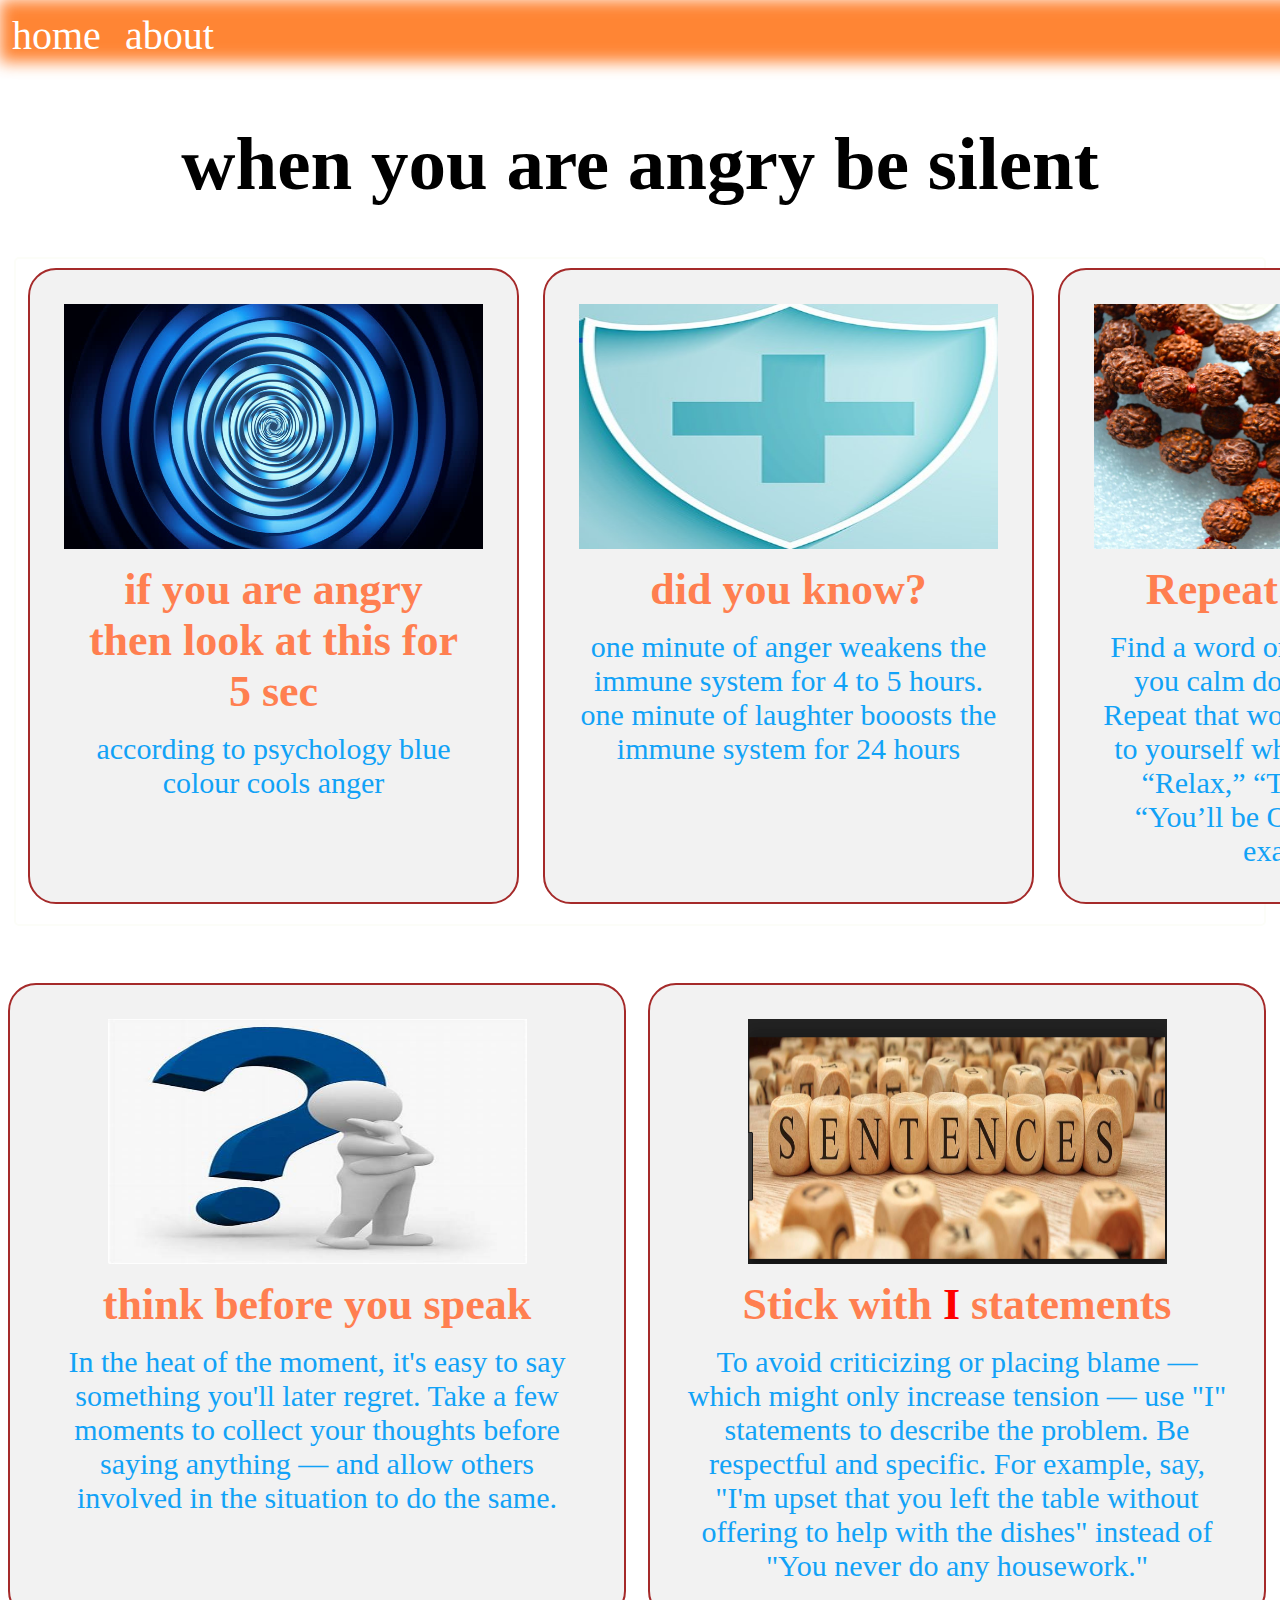
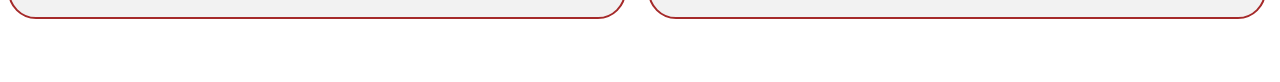
<file: index.html>
<!DOCTYPE html>
<html lang="en">
<head>
    <meta charset="UTF-8">
    <meta http-equiv="X-UA-Compatible" content="IE=edge">
    <meta name="viewport" content="width=device-width, initial-scale=1.0">
    <title>anger mangement</title>
    <link rel="stylesheet" href="css/stylesheet.css">
    <!-- <link rel="stylesheet" href="css/about.css"> -->
</head>
<body>
    <!-- <nav id="navbar">
        <div id="logo"> 
            
            <img src="logo.jpg" alt="vasudev school.com">
           <img src="logo.jpg" alt="vasudev school.com"> -->
            
            <!-- </div> -->
            <!-- <ul>
                
                <li class="item"> <a href=#></a> home </li>
                
                <li class="item"><a href=/aboutus.html></a> about </li>
                <li class="item"><a href=#></a> sevices </li>
             
            </ul>
        </nav> --> 
        <div id="navbar">
            <li><a href="./index.html"> home </a></li>
            <li><a href="./aboutus.html"> about </a></li>
            
          </div>



        <section class="service-container">
            <h1 class="h-five center"> when you are angry be silent </h1>
            <div id="hero">
                
                <div class="herov">
                <!-- <div class="pra"> -->
                
                
                <img src="p1.jpg" alt="" id="p1">
                
                <h2 class="h-secondary center"> if you are angry then look at this for 5 sec</h2>
                
                <p class="font">according to psychology blue colour cools anger   </p>
                </div>
                <div class="herov">
                <!-- <div class="pra"> -->
                
                
                <img src="shield.jpg" alt="" id="shield">
                
                <h2 class="h-secondary center"> did you know?</h2>
                
                <p class="font">one minute of anger weakens the immune system for 4 to 5 hours.   </p>
                <p class="font">one minute of laughter booosts the immune system for 24 hours</p>
                <!-- </div> -->
                </div>
                <div class="herov">
                
                
                    <img src="rudraksh.jpg" alt="">
                    <h2 class="h-secondary center"> Repeat a mantra</h2>
                    
                    <p class="font">Find a word or phrase that helps you calm down and refocus. Repeat that word again and again to yourself when you  ’ re upset. “Relax,” “Take it easy, and “You’ll be OK” are all good examples. </p>
                   
                     </div>
                <!-- <div class="herov">
                
                
                    <img src="question.jpeg" alt="">
                    <h2 class="h-secondary center"> think before you speak </h2>
                    
                    <p class="font">In the heat of the moment, it's easy to say something you'll later regret. Take a few moments to collect your thoughts before saying anything — and allow others involved in the situation to do the same.
                     </div>
                     <div class="herov">
                         
                     
                     
                         <img src="sentence.png" alt="">
                         <h2 class="h-secondary center">Stick with <strong>I</strong>  statements </h2>
                         
                         <p class="font">To avoid criticizing or placing blame — which might only increase tension — use "I" statements to describe the problem. Be respectful and specific. For example, say, "I'm upset that you left the table without offering to help with the dishes" instead of "You never do any housework."
                          </div>
                     </div> -->

                     </section>
                     <section class="world">
                <div class="best">
                
                
                    <img src="question.jpeg" alt="">
                    <h2 class="h-secondary center"> think before you speak </h2>
                    
                    <p class="font">In the heat of the moment, it's easy to say something you'll later regret. Take a few moments to collect your thoughts before saying anything — and allow others involved in the situation to do the same.
                     </div>
                     <div class="best">
                         
                     
                     
                         <img src="sentence.png" alt="">
                         <h2 class="h-secondary center">Stick with <strong>I</strong>  statements </h2>
                         
                         <p class="font">To avoid criticizing or placing blame — which might only increase tension — use "I" statements to describe the problem. Be respectful and specific. For example, say, "I'm upset that you left the table without offering to help with the dishes" instead of "You never do any housework."
                          </div>
                     </div>
                     </section>
                     
     
</body>
</html>
</file>
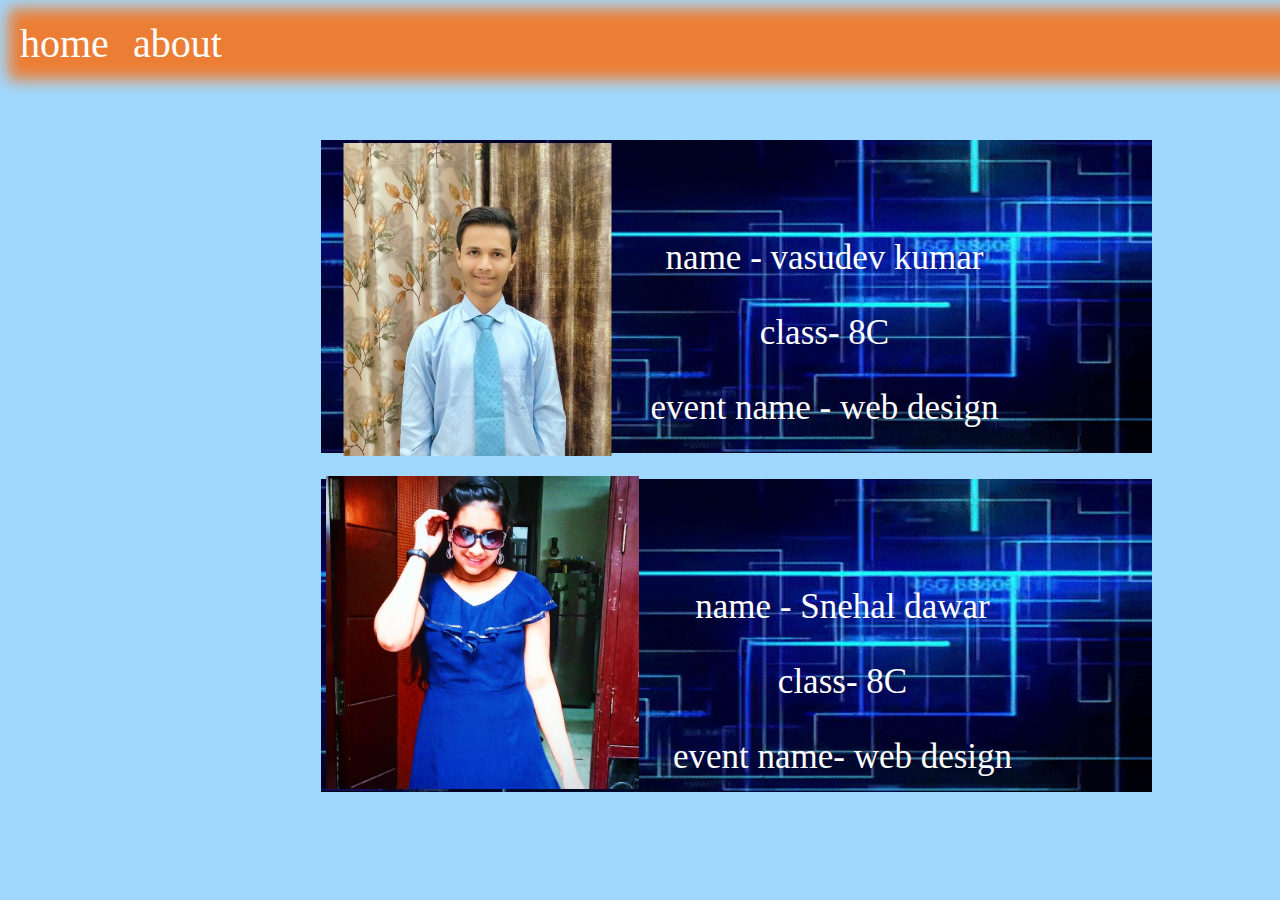
<file: aboutus.html>
<!DOCTYPE html>
<html lang="en">
<head>
    <meta charset="UTF-8">
    <meta http-equiv="X-UA-Compatible" content="IE=edge">
    <meta name="viewport" content="width=device-width, initial-scale=1.0">
    <title>about us</title>
    <link rel="stylesheet" href="css/about.css">
</head>
<body>
  <div id="navbar">
  <li><a href="./index.html"> home </a></li>
  <li><a href="./aboutus.html"> about </a></li>
  
</div>
  <!-- <div class="hero">
    <p>save me</p>
  -->
<!--   
<div class="whole"> -->

<div class="video">

<img src="videobg.gif" alt="funny GIF" id="res">
<!-- <p>vasudev</p> -->
<div class="photov">
  <img src="vasudev.jpg" alt="vasudev kumar">
</div>
<!-- <div class="centered">name</div> -->
<div class="infov">
  <p>name - vasudev kumar</p>
    <P>class- 8C </p>

 <p> event name - web design</p>
 

</div>

</div>
<br>
<div class="video"> 
  <p id="none">hi </p>
<img src="videobg.gif" alt="funny GIF" id="grt">

<div class="photos">
  <img src="snehal.jpeg" alt="vasudev kumar">
</div>
<!-- <div class="centered">name</div> -->
<div class="infos">
  <p>name - Snehal dawar</p>
  <div class="" id="vas"></div>
    <P>class- 8C </p>

 <p> event name- web design</p>

</div>
</div>


<!-- </div> -->
</div>


</body>
</html>

</body>
</html>
</file>
<file: css/stylesheet.css>
*{
    padding: 0;
    margin: 0;
}
/* #navbar{
    position: relative;

}
#navbar ul {
    display: flex;
    font-family: Arial, Helvetica, sans-serif;
    padding-inline-start: 50px;
    margin-inline-start: 50px;

}
#navbar::before{
    content: "";
    background-color: rgb(255, 103, 2);
    filter: blur(8px);
    position: absolute;
    height: 20%;
    width: 100%;
    z-index: -1;
    opacity: 0.80;
}
#navbar li a:hover {
    color: rgb(255, 188, 121);
} */
#navbar ul li{
    list-style: none;
    font-size: 24px;
}
/* #navbar ul li a{


    color: pink;
    display: block;
    padding: 3px 45px;
   
    border-radius: 20px;
    text-decoration: none;
   
} */
/* .item{
    color: pink;
}

#navbar ul li a:hover{

    color: white;
    background-color: white;
 
} */
/* .item :hover{
    color: white;
}
#home img{
    height: 100px;
    margin: 2px 5px;
   /* align-items: flex-start; */
    


#logo{
    margin: 35px 45px;
    
    
}
#logo img{
    height: 62px;
    
    margin: -41px -43px;
    
    
    
}
/* homesection */
#navbar::before {
    content: "";
    background-color: black;
    position: absolute;
    height: 106%;
    width: 100%;
    z-index: -1;
    opacity: 100;
    display: flex;
    
    display: inline-flex;
}



a{
    text-decoration: none;
    color: white;
}
#navbar{
    display: flex;
    cursor: pointer;
 

}
#navbar::before{
    content: "";
    background-color: rgb(255, 103, 2);
    filter: blur(8px);
    position: absolute;
    height: 20%;
    width: 100%;
    z-index: -1;
    opacity: 0.80;
}
#navbar li a:hover {
    color: rgb(255, 188, 121);
}
li{
    text-decoration: none;
    display: inline-flex;
    flex-direction: column;
    margin: 12px;
    font-size: 40px;
}

#navbar::before {
        content: "";
        background-color: rgb(255, 103, 2);
        filter: blur(8px);
        position: absolute;
        height: 88%;
        width: 214%;
        z-index: -1;
        opacity: 0.80;
    }
    #navbar ul {
        display: flex;
        font-family: Arial, Helvetica, sans-serif;
        padding-inline-start: 50px;
        margin-inline-start: -20px;
        

        display: flex;
        display: inline-flex;
    }
    

#navbar {
    position: relative;
}
#home{
    display: flex;
    flex-direction: column;
    padding: 3px 200px;
    height: 399px;
    justify-content: center;
    
    align-items: center;
}
/* #home::before{
    content: "";
    background: url('../sikkim.jpeg') no-repeat center center/cover;
    
    position: absolute;
    height: 101%;
    width: 100%;
    z-index: -1;
    opacity: 1.5;
} */
/* #home::after{
    content: "";

   
   
    /* margin: 100px;
    /* position: absolute; 
    height: 66%;
    width: 18%; 
    z-index: -1;
    opacity: 1.5; */


/* #home::after{
    content: "";
   
   
   /* margin: 100px;
  
    height: 66%;
    width: 18%;
    z-index: -1;
    opacity: 1.5;} */
    #home h1{

    color: white;
    text-align: center;
}
#home p{
    color: rgb(183 205 63);
    text-align: center;
    font-size: 54px;
}

/*services center*/
#hero{
    margin: 34px;
    display: flex;
    /* border: 2px solid red;
    color: black;
    image-rendering: 15px;
    border-image-width: 25px; */
    


}
/* #hero .herov{
    border: 2px solid green;


} */
.grt{
    display: flex;
}

#hero .herov img{
    height: 100px;

}
#hero .herov{ 
    
        border: 2px solid brown;
        padding: 34px;
        margin: 9px 12px;
        border-radius: 28px;
        background: #f2f2f2;
        margin-bottom: 20px;
    width: 59%;
} 

/* rember to comment out */
#hero{
    border-radius: 5px;
    border: 2px solid rgb(252, 253, 248);
   
    margin: 14px;
 
  
    text-align: center;
}

#secp .second{ 
    border: 2px solid brown;
    padding: 34px;
    margin:-4px 681px;
    /* display: flex; */
    
    border-radius: 28px;
    background: #f2f2f2;
    margin-bottom: 20px;
}
.font{
    color: rgb(17, 162, 247);
    font-size: 30px;
}
#secp .second img{
    height: 350px;
    /* margin: 160px; */
    /* display: flex; */
}
#hero .herov img {
    height: 245px;
    width: 419px;
    margin: auto;
    display: block;
}
.pra{
   
    text-align: center;

    border: 2px solid brown;
    padding: 34px;
    margin: 9px 12px;
    border-radius: 28px;
    background: #f2f2f2;
    margin-bottom: 20px;
    width: 59%;
}

.pra img {
    height: 245px;
    width: 419px;
    margin: auto;
    display: initial;
    align-items: center;
    margin-left: -69px;
}
#shield {
    height: 245px;
    width: 419px;
    
    margin: auto;
    display: block;
    align-items: center;
    margin-left: -69px;
}
/* #services.sq{
    color: red;
    
}
#services.box{
    border: 4px solid blue; */
    

/* utlityclass */
.h-primary{
    font-size: 75px;
    padding: 203px;
    color: white;
    
}
.h-third{
    font-size: 75px;
    padding: 21px;
}
.h-four{
    font-size: 55px;
    padding: 25px;
    
}
.h-five{
    font-size: 75px;
 
    margin: 50px;
}

.h-secondary{
    font-size: 44px;
    padding: 15px;
    color: coral;
}
.name{
    text-align: center;
    color: rgb(76, 76, 99);
}

strong{
    color: red;
}
#shield{
    height: 245px;
    width: 419px;
    margin: auto;
    display: block;
}
#hero img {
    height: 245px;
    width: 419px;
    margin: auto;
    display: block;
}
.world {
    border-radius: 5px;
    /* border: 2px solid rgb(252, 253, 248); */
    width: 100%;
    /* margin-left: -37px; */
    /* margin-right: 96px; */
    /* margin: 14px; */
    /* height: 200px; */
    display: flex;
    text-align: center;
    padding: 34px;
    margin: 9px 12px;
}
.best {
    border: 2px solid brown;
    padding: 34px;
    margin: 9px 12px;
    border-radius: 28px;
    background: #f2f2f2;
    margin-bottom: 20px;
    width: 64%;
    margin-left: -38px;
    margin-right: 60px;
}
img {
    height: 245px;
    width: 419px;
    margin: auto;
    display: block;
}
.center{
    text-align: center;
}
@media (min-width:375px) and (max-width:410px){
    #hero {
        border-radius: 5px;
        border: 2px solid rgb(252, 253, 248);
        width: 98%;
        margin-left: -2px;
        /* margin: 14px; */
        height: 200px;
        display: inline-block;
        text-align: center;
    }
    #hero .herov {
        border: 2px solid brown;
        padding: 34px;
        margin: 9px 12px;
        border-radius: 28px;
        background: #f2f2f2;
        margin-bottom: 20px;
        width: 64%;
        margin-left: 56px;
    }
    #hero .herov img {
        height: 245px;
        width: 270px;
        margin: auto;
        display: block;
        margin-left: -19px;
    }
     img {
        height: 245px;
        width: 270px;
        margin: auto;
        display: block;
        margin-left: -19px;
    }
    #navbar::before {
        content: "";
        background-color: rgb(255, 103, 2);
        filter: blur(8px);
        position: absolute;
        height: 88%;
        width: 104%;
        z-index: -1;
        opacity: 0.80;
    }
    #navbar ul {
        display: flex;
        font-family: Arial, Helvetica, sans-serif;
        padding-inline-start: 50px;
        margin-inline-start: -20px;
        

        display: flex;
        display: inline-flex;
    }
    .best {
        border: 2px solid brown;
        padding: 34px;
        margin: 9px 12px;
        border-radius: 28px;
        background: #f2f2f2;
        margin-bottom: 20px;
        width: 64%;
        margin-left: 28px;
    }
    .world {
        border-radius: 5px;
        border: 2px solid rgb(252, 253, 248);
        width: 98%;
        margin-left: -2px;
        /* margin: 14px; */
        height: 200px;
        display: inline-block;
        text-align: center;
    }
    

#navbar {
    position: relative;
}
}
@media (min-width:411px) and (max-width:449px){
    #hero {
        border-radius: 5px;
        border: 2px solid rgb(252, 253, 248);
        width: 98%;
        margin-left: -2px;
        /* margin: 14px; */
        height: 200px;
        display: inline-block;
        text-align: center;
    }
    .world {
        border-radius: 5px;
        border: 2px solid rgb(252, 253, 248);
        width: 98%;
        margin-left: -2px;
        /* margin: 14px; */
        height: 200px;
        display: inline-block;
        text-align: center;
    }
    #hero .herov {
        border: 2px solid brown;
        padding: 34px;
        margin: 9px 12px;
        border-radius: 28px;
        background: #f2f2f2;
        margin-bottom: 20px;
        width: 64%;
        margin-left: 56px;
    }
    .best {
        border: 2px solid brown;
        padding: 34px;
        margin: 9px 12px;
        border-radius: 28px;
        background: #f2f2f2;
        margin-bottom: 20px;
        width: 64%;
        margin-left: 28px;
    }
    #hero .herov img {
        height: 245px;
        width: 270px;
        margin: auto;
        display: block;
        margin-left: -3px;
    }
    img{
        height: 245px;
    width: 270px;
    margin: auto;
    display: block;
    margin-left: -3px;
    }
    #navbar::before {
    content: "";
    background-color: rgb(255, 103, 2);
    filter: blur(8px);
    position: absolute;
    height: 88%;
    width: 118%;
    z-index: -1;
    opacity: 0.80;
   }

}
@media (min-width:450px) and (max-width:510px){
    #hero {
        border-radius: 5px;
        border: 2px solid rgb(252, 253, 248);
        width: 98%;
        margin-left: -2px;
        /* margin: 14px; */
        height: 200px;
        display: inline-block;
        text-align: center;
    }
    .world {
        border-radius: 5px;
        border: 2px solid rgb(252, 253, 248);
        width: 98%;
        margin-left: -2px;
        /* margin: 14px; */
        height: 200px;
        display: inline-block;
        text-align: center;
    }
    #hero .herov {
        border: 2px solid brown;
        padding: 34px;
        margin: 9px 12px;
        border-radius: 28px;
        background: #f2f2f2;
        margin-bottom: 20px;
        width: 70%;
        margin-left: 56px;
    }
    .best {
        border: 2px solid brown;
        padding: 34px;
        margin: 9px 12px;
        border-radius: 28px;
        background: #f2f2f2;
        margin-bottom: 20px;
        width: 70%;
        margin-left: 28px;
    }
    #hero .herov img {
        height: 245px;
        width: 270px;
        margin: auto;
        display: block;
        margin-left: 21px;
    }
    img{
        height: 245px;
    width: 270px;
    margin: auto;
    display: block;
    margin-left: 21px;
    }
    #navbar::before {
    content: "";
    background-color: rgb(255, 103, 2);
    filter: blur(8px);
    position: absolute;
    height: 88%;
    width: 118%;
    z-index: -1;
    opacity: 0.80;
   }

}
@media (min-width:511px) and (max-width:600px){
    #hero {
        border-radius: 5px;
        border: 2px solid rgb(252, 253, 248);
        width: 98%;
        margin-left: -2px;
        /* margin: 14px; */
        height: 200px;
        display: inline-block;
        text-align: center;
    }
    .world {
        border-radius: 5px;
        border: 2px solid rgb(252, 253, 248);
        width: 98%;
        margin-left: -2px;
        /* margin: 14px; */
        height: 200px;
        display: inline-block;
        text-align: center;
    }
    #hero .herov {
        border: 2px solid brown;
        padding: 34px;
        margin: 9px 12px;
        border-radius: 28px;
        background: #f2f2f2;
        margin-bottom: 20px;
        width: 80%;
        margin-left: 56px;
    }
    .best {
        border: 2px solid brown;
        padding: 34px;
        margin: 9px 12px;
        border-radius: 28px;
        background: #f2f2f2;
        margin-bottom: 20px;
        width: 80%;
        margin-left: 28px;
    }
    #hero .herov img {
        height: 245px;
        width: 270px;
        margin: auto;
        display: block;
        margin-left: 66px;
    }
    img{
        height: 245px;
    width: 270px;
    margin: auto;
    display: block;
    margin-left: 21px;
    }
    #navbar::before {
    content: "";
    background-color: rgb(255, 103, 2);
    filter: blur(8px);
    position: absolute;
    height: 88%;
    width: 118%;
    z-index: -1;
    opacity: 0.80;
   }

}
@media (min-width:601px) and (max-width:720px){
    #hero {
        border-radius: 5px;
        border: 2px solid rgb(252, 253, 248);
        width: 98%;
        margin-left: -2px;
        /* margin: 14px; */
        height: 200px;
        display: inline-block;
        text-align: center;
    }
    .world {
        border-radius: 5px;
        border: 2px solid rgb(252, 253, 248);
        width: 98%;
        margin-left: -2px;
        /* margin: 14px; */
        height: 200px;
        display: inline-block;
        text-align: center;
    }
    #hero .herov {
        border: 2px solid brown;
        padding: 34px;
        margin: 9px 12px;
        border-radius: 28px;
        background: #f2f2f2;
        margin-bottom: 20px;
        width: 80%;
        margin-left: 56px;
    }
    .best {
        border: 2px solid brown;
        padding: 34px;
        margin: 9px 12px;
        border-radius: 28px;
        background: #f2f2f2;
        margin-bottom: 20px;
        width: 80%;
        margin-left: 28px;
    }
    #hero .herov img {
        height: 245px;
        width: 270px;
        margin: auto;
        display: block;
        margin-left: 152px;
    }
    img{
        height: 245px;
    width: 270px;
    margin: auto;
    display: block;
    margin-left: 152px;
    }
    #navbar::before {
    content: "";
    background-color: rgb(255, 103, 2);
    filter: blur(8px);
    position: absolute;
    height: 88%;
    width: 118%;
    z-index: -1;
    opacity: 0.80;
   }

}
@media (min-width:721px) and (max-width:800px){
    #hero {
        border-radius: 5px;
        border: 2px solid rgb(252, 253, 248);
        width: 98%;
        margin-left: -2px;
        /* margin: 14px; */
        height: 200px;
        display: inline-block;
        text-align: center;
    }
    .world {
        border-radius: 5px;
        border: 2px solid rgb(252, 253, 248);
        width: 98%;
        margin-left: -2px;
        /* margin: 14px; */
        height: 200px;
        display: inline-block;
        text-align: center;
    }
    #hero .herov {
        border: 2px solid brown;
        padding: 34px;
        margin: 9px 12px;
        border-radius: 28px;
        background: #f2f2f2;
        margin-bottom: 20px;
        width: 80%;
        margin-left: 56px;
    }
    .best {
        border: 2px solid brown;
        padding: 34px;
        margin: 9px 12px;
        border-radius: 28px;
        background: #f2f2f2;
        margin-bottom: 20px;
        width: 80%;
        margin-left: 28px;
    }
    #hero .herov img {
        height: 255px;
        width: 348px;
        margin: auto;
        display: block;
        margin-left: 115px;
    }
    img{
        height: 255px;
        width: 348px;
        margin: auto;
        display: block;
        margin-left: 115px;
    }
    #navbar::before {
    content: "";
    background-color: rgb(255, 103, 2);
    filter: blur(8px);
    position: absolute;
    height: 88%;
    width: 118%;
    z-index: -1;
    opacity: 0.80;
   }

}
@media (min-width:801px) and (max-width:870px){
    #hero {
        border-radius: 5px;
        border: 2px solid rgb(252, 253, 248);
        width: 98%;
        margin-left: -2px;
        /* margin: 14px; */
        height: 200px;
        display: inline-block;
        text-align: center;
    }
    .world {
        border-radius: 5px;
        border: 2px solid rgb(252, 253, 248);
        width: 98%;
        margin-left: -2px;
        /* margin: 14px; */
        height: 200px;
        display: inline-block;
        text-align: center;
    }
    #hero .herov {
        border: 2px solid brown;
        padding: 34px;
        margin: 9px 12px;
        border-radius: 28px;
        background: #f2f2f2;
        margin-bottom: 20px;
        width: 80%;
        margin-left: 56px;
    }
    .best {
        border: 2px solid brown;
        padding: 34px;
        margin: 9px 12px;
        border-radius: 28px;
        background: #f2f2f2;
        margin-bottom: 20px;
        width: 80%;
        margin-left: 28px;
    }
    #hero .herov img {
        height: 255px;
        width: 348px;
        margin: auto;
        display: block;
        margin-left: 149px;
    }
    img{
        height: 255px;
        width: 348px;
        margin: auto;
        display: block;
        margin-left: 149px;
    }
    #navbar::before {
    content: "";
    background-color: rgb(255, 103, 2);
    filter: blur(8px);
    position: absolute;
    height: 88%;
    width: 118%;
    z-index: -1;
    opacity: 0.80;
   }

}
@media (min-width:871px) and (max-width:910px){
    #hero {
        border-radius: 5px;
        border: 2px solid rgb(252, 253, 248);
        width: 98%;
        margin-left: -2px;
        /* margin: 14px; */
        height: 200px;
        display: inline-block;
        text-align: center;
    }
    .world {
        border-radius: 5px;
        border: 2px solid rgb(252, 253, 248);
        width: 98%;
        margin-left: -2px;
        /* margin: 14px; */
        height: 200px;
        display: inline-block;
        text-align: center;
    }
    #hero .herov {
        border: 2px solid brown;
        padding: 34px;
        margin: 9px 12px;
        border-radius: 28px;
        background: #f2f2f2;
        margin-bottom: 20px;
        width: 80%;
        margin-left: 56px;
    }
    .best {
        border: 2px solid brown;
        padding: 34px;
        margin: 9px 12px;
        border-radius: 28px;
        background: #f2f2f2;
        margin-bottom: 20px;
        width: 80%;
        margin-left: 28px;
    }
    #hero .herov img {
        height: 255px;
        width: 348px;
        margin: auto;
        display: block;
        margin-left: 191px;
    }
    img{
        height: 255px;
        width: 348px;
        margin: auto;
        display: block;
        margin-left: 191px;
    }
    #navbar::before {
    content: "";
    background-color: rgb(255, 103, 2);
    filter: blur(8px);
    position: absolute;
    height: 88%;
    width: 118%;
    z-index: -1;
    opacity: 0.80;
   }

}
@media (min-width:911px) and (max-width:1006px){
    #hero {
        border-radius: 5px;
        border: 2px solid rgb(252, 253, 248);
        width: 98%;
        margin-left: -2px;
        /* margin: 14px; */
        height: 200px;
        display: inline-block;
        text-align: center;
    }
    .world {
        border-radius: 5px;
        border: 2px solid rgb(252, 253, 248);
        width: 98%;
        margin-left: -2px;
        /* margin: 14px; */
        height: 200px;
        display: inline-block;
        text-align: center;
    }
    #hero .herov {
        border: 2px solid brown;
        padding: 34px;
        margin: 9px 12px;
        border-radius: 28px;
        background: #f2f2f2;
        margin-bottom: 20px;
        width: 80%;
        margin-left: 56px;
    }
    .best {
        border: 2px solid brown;
        padding: 34px;
        margin: 9px 12px;
        border-radius: 28px;
        background: #f2f2f2;
        margin-bottom: 20px;
        width: 80%;
        margin-left: 28px;
    }
    #hero .herov img {
        height: 255px;
        width: 348px;
        margin: auto;
        display: block;
        margin-left: 200px;
    }
    img{
        height: 255px;
        width: 348px;
        margin: auto;
        display: block;
        margin-left: 200px;
    }
    #navbar::before {
    content: "";
    background-color: rgb(255, 103, 2);
    filter: blur(8px);
    position: absolute;
    height: 88%;
    width: 118%;
    z-index: -1;
    opacity: 0.80;
   }

}
@media (min-width:1007px) and (max-width:1060px){
    #hero {
        border-radius: 5px;
        border: 2px solid rgb(252, 253, 248);
        width: 98%;
        margin-left: -2px;
        /* margin: 14px; */
        height: 200px;
        display: inline-block;
        text-align: center;
    }
    .world {
        border-radius: 5px;
        border: 2px solid rgb(252, 253, 248);
        width: 98%;
        margin-left: -2px;
        /* margin: 14px; */
        height: 200px;
        display: inline-block;
        text-align: center;
    }
    #hero .herov {
        border: 2px solid brown;
        padding: 34px;
        margin: 9px 12px;
        border-radius: 28px;
        background: #f2f2f2;
        margin-bottom: 20px;
        width: 80%;
        margin-left: 56px;
    }
    .best {
        border: 2px solid brown;
        padding: 34px;
        margin: 9px 12px;
        border-radius: 28px;
        background: #f2f2f2;
        margin-bottom: 20px;
        width: 80%;
        margin-left: 28px;
    }
    #hero .herov img {
        height: 255px;
        width: 348px;
        margin: auto;
        display: block;
        margin-left: 252px;
    }
    img{
        height: 255px;
        width: 348px;
        margin: auto;
        display: block;
        margin-left: 252px;
    }
    #navbar::before {
    content: "";
    background-color: rgb(255, 103, 2);
    filter: blur(8px);
    position: absolute;
    height: 88%;
    width: 118%;
    z-index: -1;
    opacity: 0.80;
   }

}
</file>
<file: css/about.css>
body{
    background-color: rgb(160, 216, 253);
}
.whole{
    text-align: center;
    background-color: white;
}
a{
    text-decoration: none;
    color: white;
}
#navbar{
    display: flex;
    cursor: pointer;
 

}
#navbar::before{
    content: "";
    background-color: rgb(255, 103, 2);
    filter: blur(8px);
    position: absolute;
    height: 20%;
    width: 100%;
    z-index: -1;
    opacity: 0.80;
}
#navbar li a:hover {
    color: rgb(255, 188, 121);
}
li{
    text-decoration: none;
    display: inline-flex;
    flex-direction: column;
    margin: 12px;
    font-size: 40px;
}
.video{
    height: 250px;
    width: 250px;
    padding: 46px 12px 25px 45px;
}
/* li{
    font-size: 22px;
    color: white;
} */
img{
width: 653px;
height: 313px;
padding: 15px 37px 34px 292px;
display: flex;
}
.photov{
width: 653px;
height: 313px;
padding: 19px 37px 34px 292px;
display: flex;
}
.photos{
width: 653px;
height: 313px;
padding: 19px 37px 34px 292px;
display: flex;
}

.hero{
    border: 2px solid red;
    background-color: green;
    width: 653px;
height: 313px;
padding: 19px 37px 34px 292px;
display: inline-flex;
}
.hero {
    position: relative;
    text-align: center;
    color: white;
  }
.snehal {
    position: relative;
    text-align: center;
    color: white;
    /* am i audiable */
  }
  #none{
      display: none;
  }
  .centered {
    position: absolute;
    top: 19%;
    left: 56%;
    color: green;
    transform: translate(-50%, -50%);
  }
  .infov {
    position: relative;
    top: -227%;
    font-size: 25px;
    left: 273%;
    color: white;
    margin: 8px 3px -2px 10px;
    transform: translate(-50%, -50%);
    text-align:center;
}
  .infos {
    position: relative;
    top: -563px;
    font-size: 25px;
    left: 302%;
    color: white;
    margin: 8px 3px -2px 10px;
    text-align:center;
    transform: translate(-50%, -50%);
}
  .photov {
    position: absolute;
   
    top: 31%; 
  
    left: 61%;
    color: white;
    margin: 8px 3px -2px 10px;
    transform: translate(-50%, -50%);
}


img {
    width: 653px;
    height: 313px;
    padding: 15px 37px 34px 292px;
    display: flex;
}
.photov {
    position: relative;
    top: -82%;
    /* font-size: 24px; */
    left: 0%;
    height: 321px;
    width: inherit;
    /* width: 72px; */
    color: white;
    /* margin: 7px 3px -2px 10px; */
    transform: translate(-50%, -50%);
}
.photos {
    position: relative;
    top: -78%;
    /* font-size: 24px; */
    left: -2%;
    height: 321px;
    width: inherit;
    width: 235px;
    /* border-radius: 27px; */
    color: white;
    /* margin: 7px 3px -2px 10px; */
    transform: translate(-50%, -50%);
}

@media (min-width:360px ) and (max-width:380px){
    img{
        padding: 15px 20px 35px 4px;
        width: 401px;
        height: 242px;
    }
    .infov , .infos{
        left: 49%;
    }
    .infov{
        top: -225%;
    }
    .infos{
        top: -555px;
    }
    #res   {
        height: 450px;
        width: 285px;
        margin-left: -20px;
    }
    #grt{
        margin-top: 157px ;
        height: 450px;
        width: 285px;
        margin-left: -20px;
    }
    .photov {
        top: -340px;
    }
    .photos{
        top: -331px;
    }
}

  
@media (min-width:381px) and (max-width:450px) {
    
    img{
        padding: 15px 20px 35px 4px;
        width: 401px;
        height: 242px;
      
    }
    .infov , .infos{
        left: 49%;
    }
    .infov{
        top: -218%;
    }
    .infos{
        top: -540px;
    }
    #res   {
        height: 450px;
        width: 285px;
        margin-left: -20px;
    }
    #grt{
        margin-top: 157px ;
        height: 450px;
        width: 285px;
        margin-left: -20px;
    }
    .photov {
        top: -340px;
    }
    .photos{
        top: -331px;
    }
    .video {
    height: 250px;
    width: 250px;
    padding: 45px 18px 35px 82px;
    }
    #navbar::before {
        content: "";
        background-color: rgb(255, 103, 2);
        filter: blur(8px);
        position: absolute;
        height: 9%;
        width: 100%;
        z-index: -1;
        opacity: 0.80;
    }

}
@media (min-width:451px) and (max-width:550px) {
    
    img{
        padding: 15px 20px 35px 4px;
        width: 401px;
        height: 242px;
      
    }
    .infov , .infos{
        left: 62%;
        font-size: 27px;
    }
    .infov{
        top: -225%;
      
            /* position: relative;
          
            font-size: 25px;
            left: 273%;
            color: white;
            margin: 0px 0px  0px 0px;
            transform: translate(-50%, -50%);
            text-align: center;
      */

      
        position: relative;
        
      
        margin: 0px 0px 0px 0px;
       
    
    }
    .infos{
        top: -555px;

        position: relative;
        
      
        margin: 0px 0px 0px 0px;
       
    }
    #res   {
        height: 450px;
        width: 380px;
        margin-left: -19px;
    }
    /* 9654664727 */
    #grt{
        margin-top: 157px ;
        height: 450px;
        width: 380px;
        margin-left: -19px;
    }
    .photov {
        top: -340px;

      
            position: relative;
           
            /* font-size: 24px; */
            left: 14%;
            height: 321px;
            width: inherit;
            /* width: 72px; */
            color: white;
            /* margin: 7px 3px -2px 10px; */
            transform: translate(-50%, -50%);
        
    }
    .photos{
        top: -331px;
       
            position: relative;
            
            /* font-size: 24px; */
            left: 14%;
            height: 321px;
            width: inherit;
            width: 235px;
            /* border-radius: 27px; */
            color: white;
            /* margin: 7px 3px -2px 10px; */
            transform: translate(-50%, -50%);
        
    }
    .video {
    height: 250px;
    width: 250px;
    padding: 45px 18px 35px 82px;
    }
    #navbar::before {
        content: "";
        background-color: rgb(255, 103, 2);
        filter: blur(8px);
        position: absolute;
        height: 9%;
        width: 100%;
        z-index: -1;
        opacity: 0.80;
    }

}
@media (min-width:551px) and (max-width:600px) {
    
    img{
        padding: 15px 20px 35px 4px;
        width: 401px;
        height: 242px;
      
    }
    .infov , .infos{
        left: 79%;
        font-size: 27px;
    }
    .infov{
        top: -225%;
        margin: 0px 0px 0px 0px ;
    }
    .infos{
        top: -555px;

        
    }
    #res   {
        height: 450px;
        width: 436px;
        margin-left: -19px;
    }
    #grt{
        margin-top: 157px ;
        height: 450px;
        width: 436px;
        margin-left: -19px;
    }
    .photov {
        top: -340px;
        left: 77px;
    }
    .photos{
        top: -331px;

        left: 77px;
    }
    .video {
    height: 250px;
    width: 250px;
    padding: 45px 18px 35px 82px;
    }
    #navbar::before {
        content: "";
        background-color: rgb(255, 103, 2);
        filter: blur(8px);
        position: absolute;
        height: 9%;
        width: 100%;
        z-index: -1;
        opacity: 0.80;
    }
}
@media (min-width:601px) and (max-width:645px) {
    
    img{
        padding: 15px 20px 35px 4px;
        width: 401px;
        height: 242px;
      
    }
    .infov , .infos{
        left: 79%;
        font-size: 27px;
    }
    .infov{
        top: -225%;
        margin: 0px 0px 0px 0px ;
    }
    .infos{
        top: -555px;

        
    }
    #res   {
        height: 450px;
        width: 504px;
        margin-left: -19px;
    }
    #grt{
        margin-top: 157px ;
        height: 450px;
        width: 504px;
        margin-left: -19px;
    }
    .photov {
        top: -340px;
        left: 77px;
    }
    .photos{
        top: -331px;

        left: 77px;
    }
    .video {
    height: 250px;
    width: 250px;
    padding: 45px 18px 35px 82px;
    }
    #navbar::before {
        content: "";
        background-color: rgb(255, 103, 2);
     
        filter: blur(8px);
        position: absolute;
        height: 9%;
        width: 100%;
        z-index: -1;
        opacity: 0.80;
    }

}


/* @media (min-width:451px) and (max-width:600px){
    img{

        padding: 15px 28px 32px 233px;
        
    margin-left: -145px;
    }
    #navbar::before {
        content: "";
        background-color: rgb(255, 103, 2);
        filter: blur(8px);
        position: absolute;
        height: 20%;
        width: 200%;
        z-index: -1;
        opacity: 0.80;
    }
    .infov{

        
    margin-left: -196px;
    }
    .infos{
        left: 223%;
    }
} */


@media (min-width:646px) and (max-width:793px) {
    img{

        padding: 15px 28px 32px 233px;
        
    margin-left: -224px;
    }
    img{

        padding: 15px 28px 32px 233px;
        
    margin-left: -271px;
    width: 756px;
    }

    #navbar::before {
        content: "";
        background-color: rgb(255, 103, 2);
      
        filter: blur(8px);
        position: absolute;
        height: 8%;
        width: 123%;
        z-index: -1;
        opacity: 0.80;
    }

    .infov{

        
    margin-left: -196px;
    /* left: 247%; */
    font-size: 29px;
    }
    .infos{
        left: 222%;
        margin: 8px 3px -2px -59px;
       
    font-size: 29px;
    }
}
@media (min-width:794px) and (max-width:800px) {
    img{

        padding: 15px 28px 32px 233px;
        
    margin-left: -224px;
    }
    img{

        padding: 15px 28px 32px 233px;
        
    margin-left: -271px;
    width: 629px;
    }

    #navbar::before {
        content: "";
        background-color: rgb(255, 103, 2);
      
        filter: blur(8px);
        position: absolute;
        height: 8%;
        width: 123%;
        z-index: -1;
        opacity: 0.80;
    }

    .infov{

        
    margin-left: -196px;
    left: 247%;
    font-size: 29px;
    }
    .infos{
        /* left: 223%; */
        margin: 8px 3px -2px -59px;
        left: 247%;
    font-size: 29px;
    }
}
@media (min-width:794px) and (max-width:840px) {
    img{

        padding: 15px 28px 32px 233px;
        width: 711px;
    margin-left: -224px;
    }
    .infov{

        
    margin-left: -196px;
    }
    .infos{
        left: 223%;
        margin: 8px 3px -2px -59px;
    }
    #navbar::before {
        content: "";
        background-color: rgb(255, 103, 2);
      
        filter: blur(8px);
        position: absolute;
        height: 8%;
        width: 123%;
        z-index: -1;
        opacity: 0.80;
    }

}
@media (min-width:841px) and (max-width:999px) {
    img{

        padding: 15px 28px 32px 268px;
        width: 711px;
    margin-left: -224px;
    }
    .infov{

        
    margin-left: -196px;
    }
    .infos{
        left: 223%;
        margin: 8px 3px -2px -59px;
    }
    #navbar::before {
        content: "";
        background-color: rgb(255, 103, 2);
      
        filter: blur(8px);
        position: absolute;
        height: 8%;
        width: 123%;
        z-index: -1;
        opacity: 0.80;
    }

}
@media (min-width:1000px)  {
    img{

        padding: 15px 28px 32px 268px;
        width: 831px;
        margin-left: -224px;
        align-items: center;
        margin: inherit;
    }
    .infov{
    left:387%;
    font-size: 35px;
    margin-left: -196px;
    }
    .infos{
        
            left: 337%;
            margin: 47px -40px 6px -53px;
            font-size: 35px;
    }
    #navbar::before {
        content: "";
        background-color: rgb(255, 103, 2);
      
        filter: blur(8px);
        position: absolute;
        height: 8%;
        width: 123%;
        z-index: -1;
        opacity: 0.80;
    }

}
</file>
